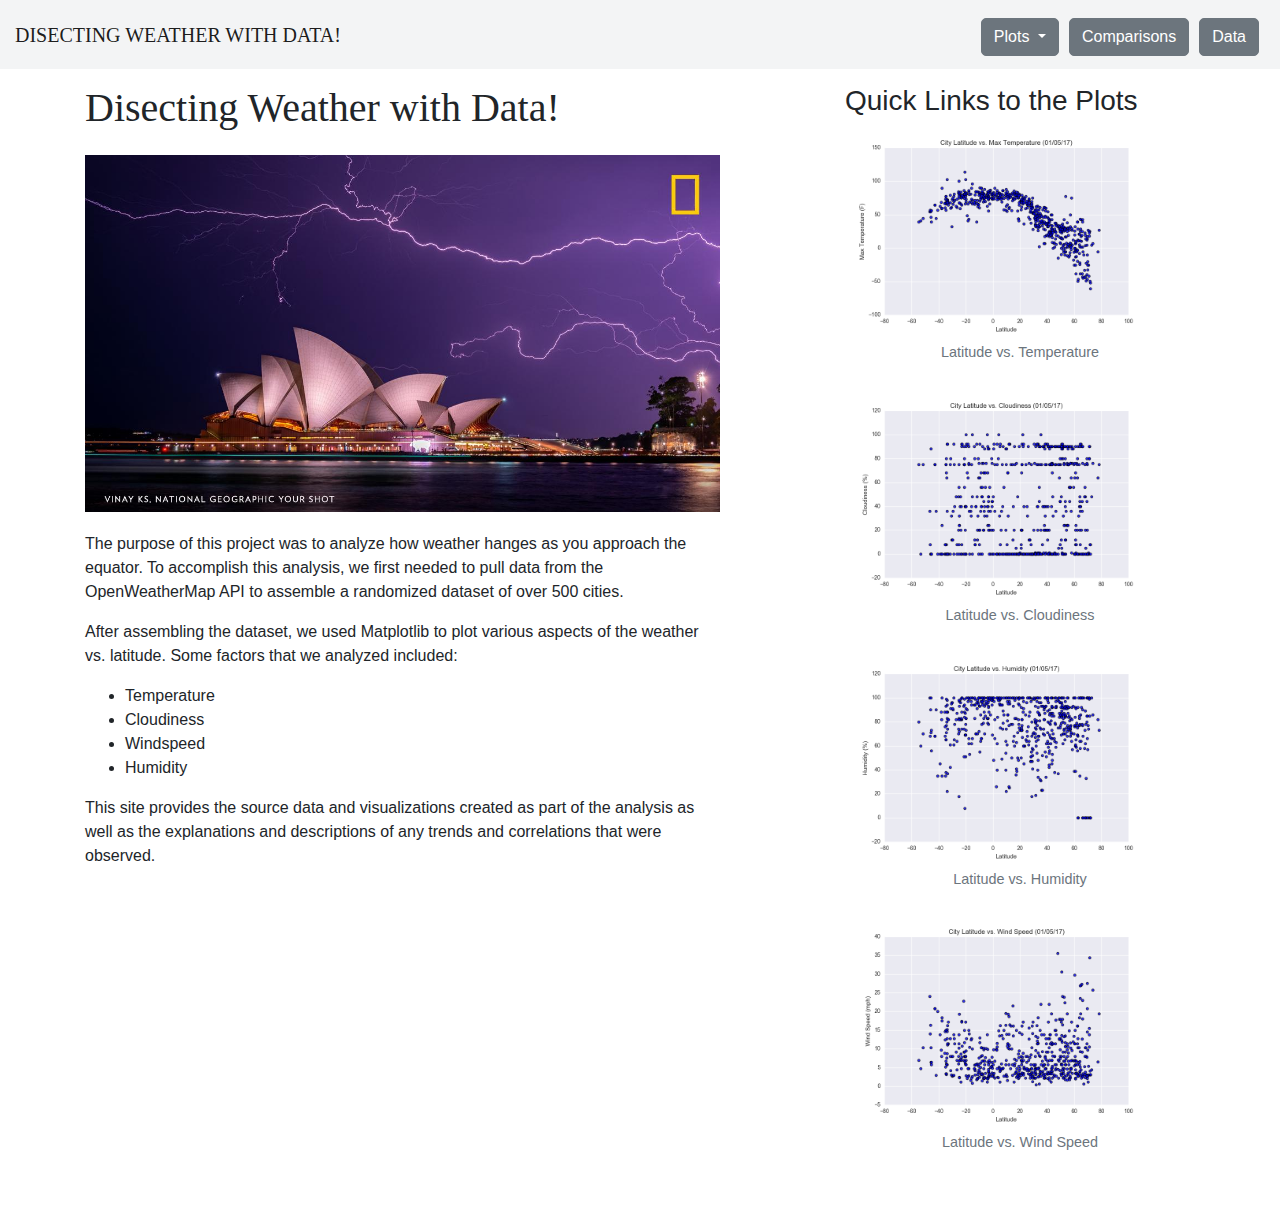
<file: index.html>
<!DOCTYPE html>
<html lang="en">

<head>
  <meta charset="UTF-8">
  <title>Weather Home</title>
  <link rel="stylesheet" href="https://stackpath.bootstrapcdn.com/bootstrap/4.3.1/css/bootstrap.min.css" integrity="sha384-ggOyR0iXCbMQv3Xipma34MD+dH/1fQ784/j6cY/iJTQUOhcWr7x9JvoRxT2MZw1T" crossorigin="anonymous">
  <link rel="stylesheet" href="style.css">
</head>

<body>

  <nav class="navbar navbar-light navbar-expand-md bg-faded">
    <div class="intro_small">
      <a href="index.html" class="navbar-brand d-flex w-50 mr-auto">DISECTING WEATHER WITH DATA!</a>
    </div>
    <button class="navbar-toggler" type="button" data-toggle="collapse" data-target="#collapsingNavbar3">
        <span class="navbar-toggler-icon"></span>
    </button>
    <div class="navbar-collapse collapse w-100 justify-content-end" id="collapsingNavbar3">
      <div class="dropdown btn-group">
        <button type="button" class="btn btn-secondary dropdown-toggle" data-toggle="dropdown" aria-haspopup="true" aria-expanded="false" id="collapsingNavbar3">
          Plots
        </button>
        <div class="dropdown-menu">
          <a class="dropdown-item" href="temperature.html">Latitude vs. Temperature</a>
          <a class="dropdown-item" href="humidity.html">Latitude vs. Humidity</a>
          <a class="dropdown-item" href="cloudiness.html">Latitude vs. Cloudiness</a>
          <a class="dropdown-item" href="wind_speed.html">Latitude vs. Wind Speed</a>
        </div>
      </div>
      <a class="btn btn-secondary" href="comparison.html" role="button">Comparisons</a>
      <a class="btn btn-secondary" href="data.html" role="button">Data</a>
    </div>
  </nav>



<div class="container">
  <div class="row">
    <div class="col-md-7 col-sm 12">
      <H1 class="intro">Disecting Weather with Data!</H1>
      <div class="index_image">
        <img width="100%" src="Resources/images/stormy_sydney.jpg" />
      </div>
      <p>
        The purpose of this project was to analyze how weather
        hanges as you approach the equator. To accomplish this
        analysis, we first needed to pull data from the
        OpenWeatherMap API to assemble a randomized dataset
        of over 500 cities.
      </p>
      <p>
        After assembling the dataset, we used Matplotlib to
        plot various aspects of the weather vs. latitude. Some
        factors that we analyzed included:
      </p>
      <ul>
        <li>Temperature</li>
        <li>Cloudiness</li>
        <li>Windspeed</li>
        <li>Humidity</li>
      </ul>
      <p>
        This site provides the source data and visualizations
        created as part of the analysis as well as the explanations
        and descriptions of any trends and correlations that were
        observed.
      </p>
    </div>
    <div class="col-md-1">
    </div>
    <div class="col-md-4 col-xs-6">
      <H3> Quick Links to the Plots</H3>
      <div class="sidebar">
        <div class="img_sidebar">
          <a class="inline-block" href="temperature.html">
            <img width="90%" src="Resources/assets/temperature.png" />
            <figcaption class="figure-caption text-center">
              Latitude vs. Temperature
            </figcaption>
          </a>
        </div>
        <div class="img_sidebar">
          <a class="inline-block" href="cloudiness.html">
            <img width="90%" src="Resources/assets/cloudiness.png" />
            <figcaption class="figure-caption text-center">
              Latitude vs. Cloudiness
            </figcaption>
          </a> 
        </div>
        <div class="img_sidebar">
          <a class="inline-block" href="humidity.html">
            <img width="90%" src="Resources/assets/humidity.png" />
            <figcaption class="figure-caption text-center">
              Latitude vs. Humidity
            </figcaption>
          </a> 
        </div>
        <div class="img_sidebar">
          <a class="inline-block" href="wind_speed.html">
            <img width="90%" src="Resources/assets/wind_speed.png" />
            <figcaption class="figure-caption text-center">
              Latitude vs. Wind Speed
            </figcaption>
          </a> 
        </div>
      </div>
    </div>
  </div>
</div> 
      <script src="https://code.jquery.com/jquery-3.3.1.slim.min.js" integrity="sha384-q8i/X+965DzO0rT7abK41JStQIAqVgRVzpbzo5smXKp4YfRvH+8abtTE1Pi6jizo" crossorigin="anonymous"></script>
      <script src="https://cdnjs.cloudflare.com/ajax/libs/popper.js/1.14.7/umd/popper.min.js" integrity="sha384-UO2eT0CpHqdSJQ6hJty5KVphtPhzWj9WO1clHTMGa3JDZwrnQq4sF86dIHNDz0W1" crossorigin="anonymous"></script>
      <script src="https://stackpath.bootstrapcdn.com/bootstrap/4.3.1/js/bootstrap.min.js" integrity="sha384-JjSmVgyd0p3pXB1rRibZUAYoIIy6OrQ6VrjIEaFf/nJGzIxFDsf4x0xIM+B07jRM" crossorigin="anonymous"></script>
</body>
</file>
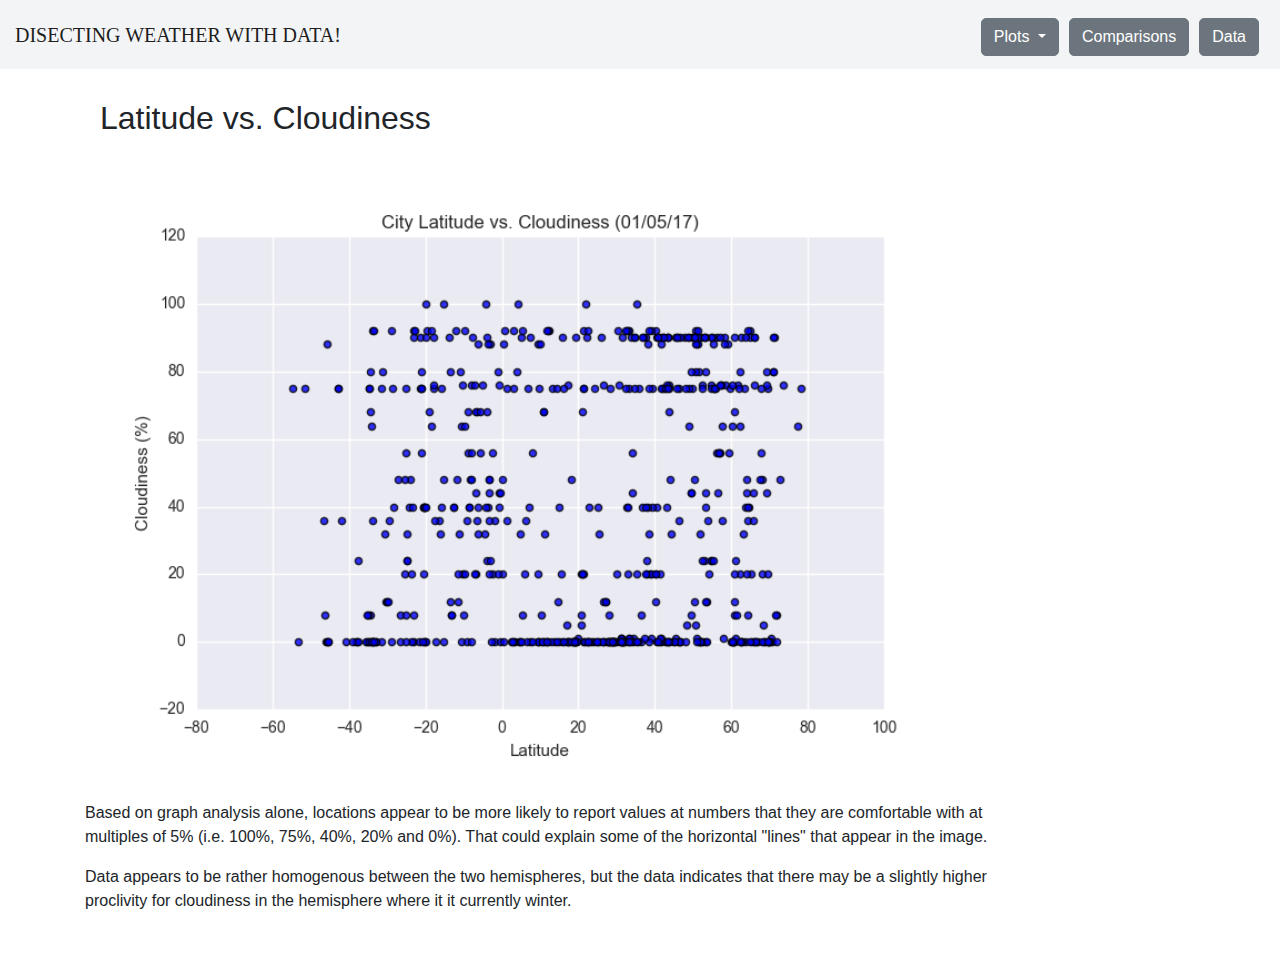
<file: cloudiness.html>
<!DOCTYPE html>
<html lang="en">

<head>
  <meta charset="UTF-8">
  <title>Latitude vs. Clouidiness</title>
  <link rel="stylesheet" href="https://stackpath.bootstrapcdn.com/bootstrap/4.3.1/css/bootstrap.min.css" integrity="sha384-ggOyR0iXCbMQv3Xipma34MD+dH/1fQ784/j6cY/iJTQUOhcWr7x9JvoRxT2MZw1T" crossorigin="anonymous">
  <link rel="stylesheet" href="style.css">
</head>

<body>
    <nav class="navbar navbar-light navbar-expand-md bg-faded">
        <div class="intro_small">
          <a href="index.html" class="navbar-brand d-flex w-50 mr-auto">DISECTING WEATHER WITH DATA!</a>
        </div>
        <button class="navbar-toggler" type="button" data-toggle="collapse" data-target="#collapsingNavbar3">
            <span class="navbar-toggler-icon"></span>
        </button>
        <div class="navbar-collapse collapse w-100 justify-content-end" id="collapsingNavbar3">
          <div class="dropdown btn-group">
            <button type="button" class="btn btn-secondary dropdown-toggle" data-toggle="dropdown" aria-haspopup="true" aria-expanded="false" id="collapsingNavbar3">
              Plots
            </button>
            <div class="dropdown-menu">
              <a class="dropdown-item" href="temperature.html">Latitude vs. Temperature</a>
              <a class="dropdown-item" href="humidity.html">Latitude vs. Humidity</a>
              <a class="dropdown-item active" href="cloudiness.html">Latitude vs. Cloudiness</a>
              <a class="dropdown-item" href="wind_speed.html">Latitude vs. Wind Speed</a>
            </div>
          </div>
          <a class="btn btn-secondary" href="comparison.html" role="button">Comparisons</a>
          <a class="btn btn-secondary" href="data.html" role="button">Data</a>
        </div>
    </nav>
    <div class="container">
        <!-- ROW ONE! -->
                <div class="row">
                    <div class="col-md-12">
                        <H2>Latitude vs. Cloudiness</H2>
                    </div>
                </div>
        <!-- ROW TWO! -->
                <div class = "row">
                    <div class = "col-md-12">
                        <img width = "80%" src = "Resources/assets/cloudiness.png"/>
                    </div>
                </div>
        <!-- ROW THREE! -->
                <div class = "row">
                    <div class = "col-md-10">
                        <p>
                            Based on graph analysis alone, locations appear to be more likely to report
                            values at numbers that they are comfortable with at multiples of 5% (i.e. 100%, 75%, 40%,
                            20% and 0%). That could explain some of the horizontal "lines" that appear in the image.
                        </p>
                        
                        <p>
                            Data appears to be rather homogenous between the two hemispheres, but the data indicates that
                            there may be a slightly higher proclivity for cloudiness in the hemisphere where it it currently
                            winter.
                        </p>
    <script src="https://code.jquery.com/jquery-3.3.1.slim.min.js" integrity="sha384-q8i/X+965DzO0rT7abK41JStQIAqVgRVzpbzo5smXKp4YfRvH+8abtTE1Pi6jizo" crossorigin="anonymous"></script>
    <script src="https://cdnjs.cloudflare.com/ajax/libs/popper.js/1.14.7/umd/popper.min.js" integrity="sha384-UO2eT0CpHqdSJQ6hJty5KVphtPhzWj9WO1clHTMGa3JDZwrnQq4sF86dIHNDz0W1" crossorigin="anonymous"></script>
    <script src="https://stackpath.bootstrapcdn.com/bootstrap/4.3.1/js/bootstrap.min.js" integrity="sha384-JjSmVgyd0p3pXB1rRibZUAYoIIy6OrQ6VrjIEaFf/nJGzIxFDsf4x0xIM+B07jRM" crossorigin="anonymous"></script>
</body>
</file>
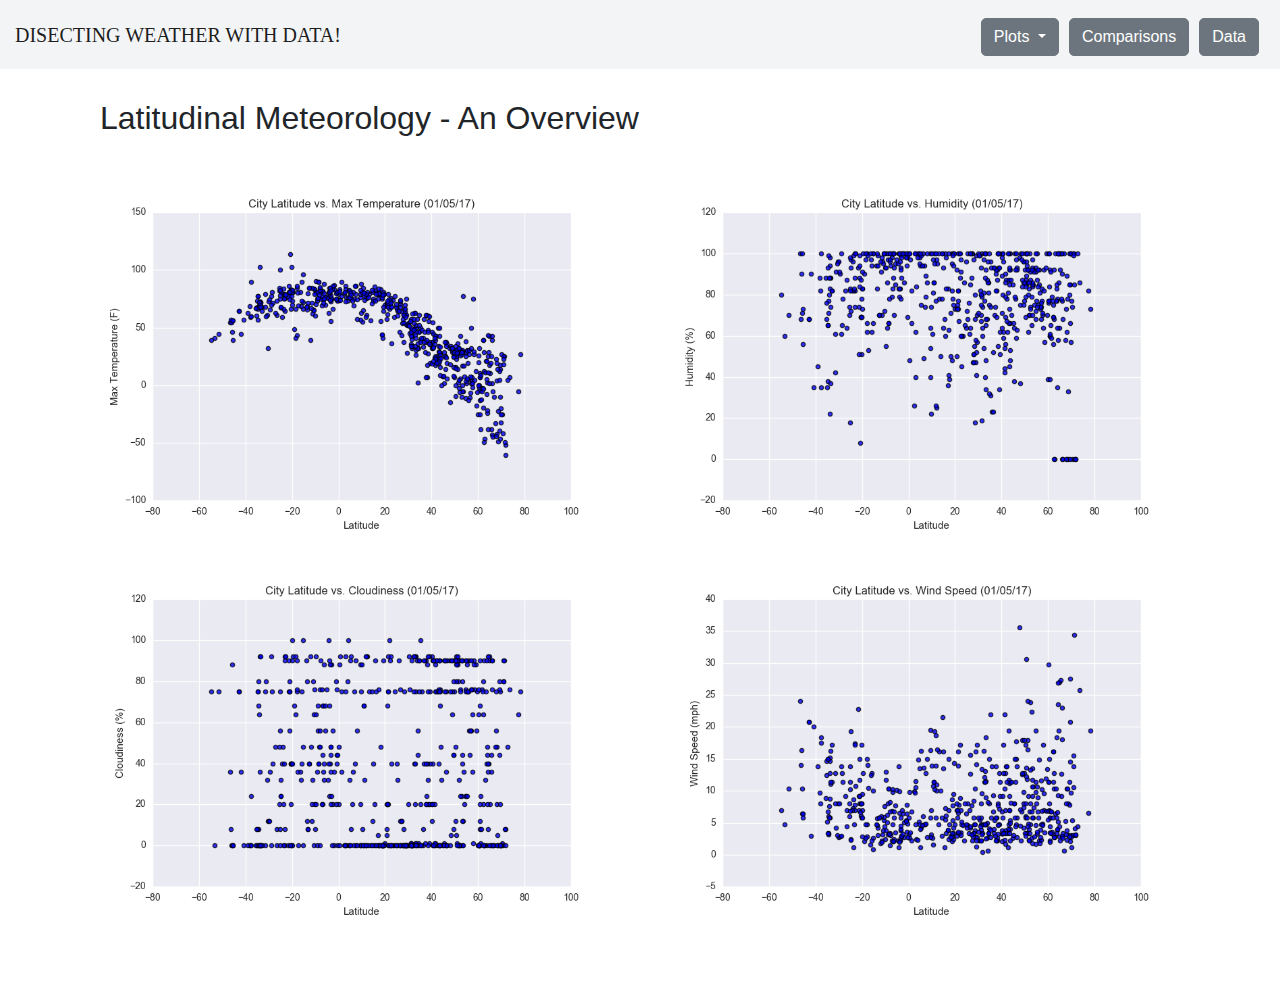
<file: comparison.html>
<!DOCTYPE html>
<html lang="en">

<head>
  <meta charset="UTF-8">
  <title>Weather Data Comparison</title>
  <link rel="stylesheet" href="https://stackpath.bootstrapcdn.com/bootstrap/4.3.1/css/bootstrap.min.css" integrity="sha384-ggOyR0iXCbMQv3Xipma34MD+dH/1fQ784/j6cY/iJTQUOhcWr7x9JvoRxT2MZw1T" crossorigin="anonymous">
  <link rel="stylesheet" href="style.css">
</head>

<body>

    <nav class="navbar navbar-light navbar-expand-md bg-faded">
        <div class="intro_small">
            <a href="index.html" class="navbar-brand d-flex w-50 mr-auto">DISECTING WEATHER WITH DATA!</a>
        </div>
        <button class="navbar-toggler" type="button" data-toggle="collapse" data-target="#collapsingNavbar3">
            <span class="navbar-toggler-icon"></span>
        </button>
        <div class="navbar-collapse collapse w-100 justify-content-end" id="collapsingNavbar3">
            <div class="dropdown btn-group">
            <button type="button" class="btn btn-secondary dropdown-toggle" data-toggle="dropdown" aria-haspopup="true" aria-expanded="false" id="collapsingNavbar3">
                Plots
            </button>
            <div class="dropdown-menu">
                <a class="dropdown-item" href="temperature.html">Latitude vs. Temperature</a>
                <a class="dropdown-item" href="humidity.html">Latitude vs. Humidity</a>
                <a class="dropdown-item" href="cloudiness.html">Latitude vs. Cloudiness</a>
                <a class="dropdown-item" href="wind_speed.html">Latitude vs. Wind Speed</a>
            </div>
            </div>
            <a class="btn btn-secondary" href="comparison.html" role="button">Comparisons</a>
            <a class="btn btn-secondary" href="data.html" role="button">Data</a>
        </div>
    </nav>
    <div class="container">
        <div class="row">
            <div class="col-md-12">
                <H2>Latitudinal Meteorology - An Overview</H2>
            </div>
        </div>
        <div class="row">
            <div class="col-sm-12 col-md-6">
                <a class="inline-block" href="temperature.html">
                    <img width="100%" src="Resources/assets/temperature.png" />
                </a>    
            </div>
            <div class="col-sm-12 col-md-6">
                <a class="inline-block" href="humidity.html">
                    <img width="100%" src="Resources/assets/humidity.png"/>
                </a>
            </div>
        </div>
        <div class="row">
            <div class="col-sm-12 col-md-6">
                <a class="inline-block" href="cloudiness.html">
                    <img width="100%" src="Resources/assets/cloudiness.png" />
                </a>
            </div>
            <div class="col-sm-12 col-md-6">
                <a class="inline-block" href="wind_speed.html">
                   <img width="100%" src="Resources/assets/wind_speed.png"/>
                </a>
            </div>
        </div>
    <script src="https://code.jquery.com/jquery-3.3.1.slim.min.js" integrity="sha384-q8i/X+965DzO0rT7abK41JStQIAqVgRVzpbzo5smXKp4YfRvH+8abtTE1Pi6jizo" crossorigin="anonymous"></script>
    <script src="https://cdnjs.cloudflare.com/ajax/libs/popper.js/1.14.7/umd/popper.min.js" integrity="sha384-UO2eT0CpHqdSJQ6hJty5KVphtPhzWj9WO1clHTMGa3JDZwrnQq4sF86dIHNDz0W1" crossorigin="anonymous"></script>
    <script src="https://stackpath.bootstrapcdn.com/bootstrap/4.3.1/js/bootstrap.min.js" integrity="sha384-JjSmVgyd0p3pXB1rRibZUAYoIIy6OrQ6VrjIEaFf/nJGzIxFDsf4x0xIM+B07jRM" crossorigin="anonymous"></script>
</body>
</file>
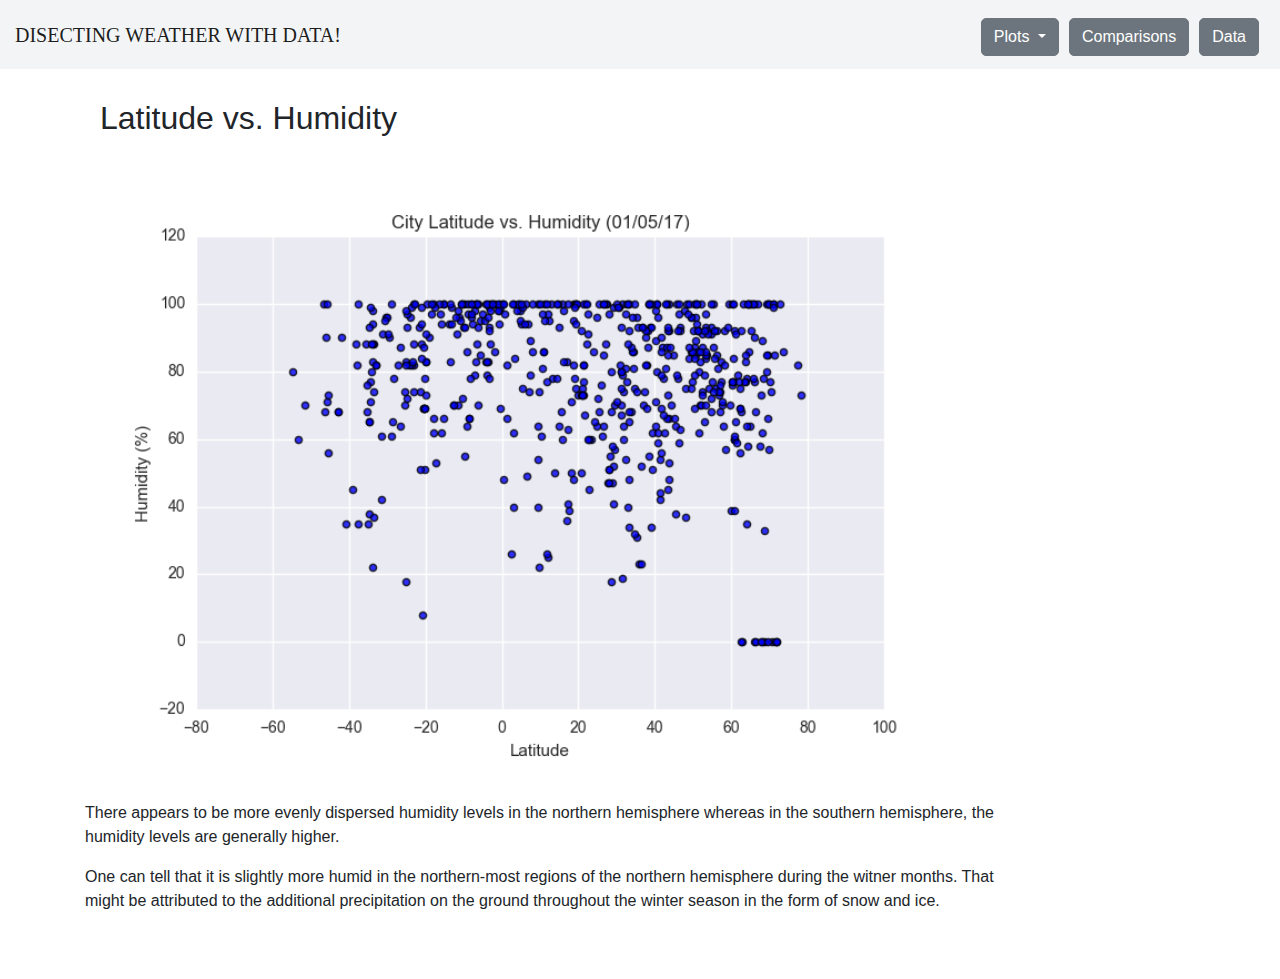
<file: humidity.html>
<!DOCTYPE html>
<html lang="en">

<head>
  <meta charset="UTF-8">
  <title>Latitude vs. Humidity</title>
  <link rel="stylesheet" href="https://stackpath.bootstrapcdn.com/bootstrap/4.3.1/css/bootstrap.min.css" integrity="sha384-ggOyR0iXCbMQv3Xipma34MD+dH/1fQ784/j6cY/iJTQUOhcWr7x9JvoRxT2MZw1T" crossorigin="anonymous">
  <link rel="stylesheet" href="style.css">
</head>

<body>
    <nav class="navbar navbar-light navbar-expand-md bg-faded">
        <div class="intro_small">
          <a href="index.html" class="navbar-brand d-flex w-50 mr-auto">DISECTING WEATHER WITH DATA!</a>
        </div>
        <button class="navbar-toggler" type="button" data-toggle="collapse" data-target="#collapsingNavbar3">
            <span class="navbar-toggler-icon"></span>
        </button>
        <div class="navbar-collapse collapse w-100 justify-content-end" id="collapsingNavbar3">
          <div class="dropdown btn-group">
            <button type="button" class="btn btn-secondary dropdown-toggle" data-toggle="dropdown" aria-haspopup="true" aria-expanded="false" id="collapsingNavbar3">
              Plots
            </button>
            <div class="dropdown-menu">
              <a class="dropdown-item" href="temperature.html">Latitude vs. Temperature</a>
              <a class="dropdown-item active" href="humidity.html">Latitude vs. Humidity</a>
              <a class="dropdown-item" href="cloudiness.html">Latitude vs. Cloudiness</a>
              <a class="dropdown-item" href="wind_speed.html">Latitude vs. Wind Speed</a>
            </div>
          </div>
          <a class="btn btn-secondary" href="comparison.html" role="button">Comparisons</a>
          <a class="btn btn-secondary" href="data.html" role="button">Data</a>
        </div>
    </nav>
    <div class="container">
        <!-- ROW ONE! -->
                <div class="row">
                    <div class="col-md-12">
                        <H2>Latitude vs. Humidity</H2>
                    </div>
                </div>
        <!-- ROW TWO! -->
                <div class = "row">
                    <div class = "col-md-12">
                        <img width = "80%" src = "Resources/assets/humidity.png"/>
                    </div>
                </div>
        <!-- ROW THREE! -->
                <div class = "row">
                    <div class = "col-md-10">
                        <p>
                            There appears to be more evenly dispersed humidity levels in the northern hemisphere
                            whereas in the southern hemisphere, the humidity levels are generally higher.
                        </p>
        
                        <p>
                            One can tell that it is slightly more humid in the northern-most regions of the 
                            northern hemisphere during the witner months. That might be attributed to the 
                            additional precipitation on the ground throughout the winter season in the form 
                            of snow and ice.
                        </p>
    <script src="https://code.jquery.com/jquery-3.3.1.slim.min.js" integrity="sha384-q8i/X+965DzO0rT7abK41JStQIAqVgRVzpbzo5smXKp4YfRvH+8abtTE1Pi6jizo" crossorigin="anonymous"></script>
    <script src="https://cdnjs.cloudflare.com/ajax/libs/popper.js/1.14.7/umd/popper.min.js" integrity="sha384-UO2eT0CpHqdSJQ6hJty5KVphtPhzWj9WO1clHTMGa3JDZwrnQq4sF86dIHNDz0W1" crossorigin="anonymous"></script>
    <script src="https://stackpath.bootstrapcdn.com/bootstrap/4.3.1/js/bootstrap.min.js" integrity="sha384-JjSmVgyd0p3pXB1rRibZUAYoIIy6OrQ6VrjIEaFf/nJGzIxFDsf4x0xIM+B07jRM" crossorigin="anonymous"></script>
</body>
</file>
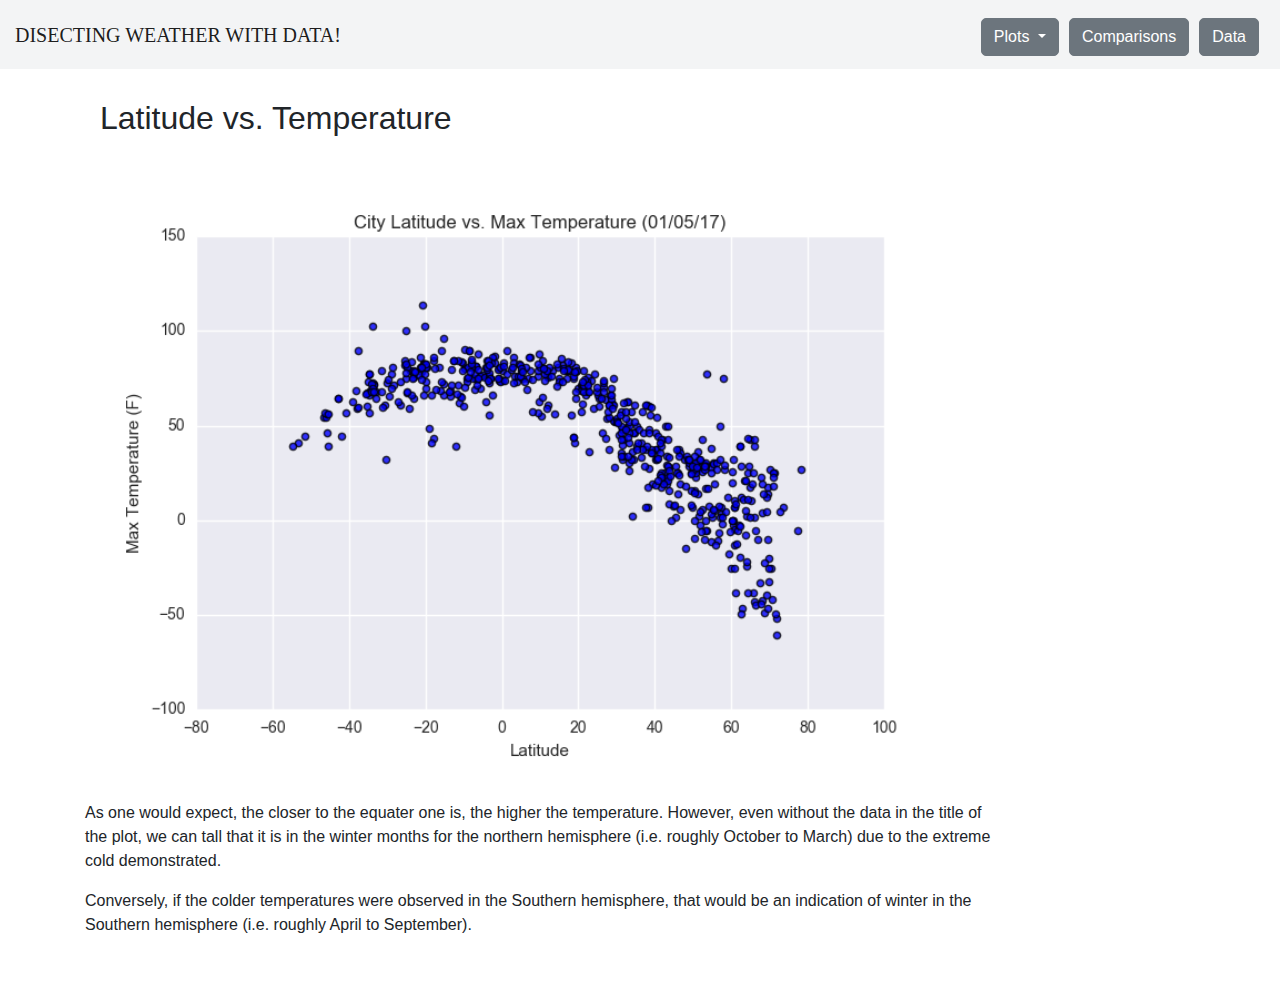
<file: temperature.html>
<!DOCTYPE html>
<html lang="en">

<head>
  <meta charset="UTF-8">
  <title>Latitude vs. Temperature</title>
  <link rel="stylesheet" href="https://stackpath.bootstrapcdn.com/bootstrap/4.3.1/css/bootstrap.min.css" integrity="sha384-ggOyR0iXCbMQv3Xipma34MD+dH/1fQ784/j6cY/iJTQUOhcWr7x9JvoRxT2MZw1T" crossorigin="anonymous">
  <link rel="stylesheet" href="style.css">
</head>

<body>
    <nav class="navbar navbar-light navbar-expand-md bg-faded">
        <div class="intro_small">
          <a href="index.html" class="navbar-brand d-flex w-50 mr-auto">DISECTING WEATHER WITH DATA!</a>
        </div>
        <button class="navbar-toggler" type="button" data-toggle="collapse" data-target="#collapsingNavbar3">
            <span class="navbar-toggler-icon"></span>
        </button>
        <div class="navbar-collapse collapse w-100 justify-content-end" id="collapsingNavbar3">
          <div class="dropdown btn-group">
            <button type="button" class="btn btn-secondary dropdown-toggle" data-toggle="dropdown" aria-haspopup="true" aria-expanded="false" id="collapsingNavbar3">
              Plots
            </button>
            <div class="dropdown-menu">
              <a class="dropdown-item active" href="temperature.html">Latitude vs. Temperature</a>
              <a class="dropdown-item" href="humidity.html">Latitude vs. Humidity</a>
              <a class="dropdown-item" href="cloudiness.html">Latitude vs. Cloudiness</a>
              <a class="dropdown-item" href="wind_speed.html">Latitude vs. Wind Speed</a>
            </div>
          </div>
          <a class="btn btn-secondary" href="comparison.html" role="button">Comparisons</a>
          <a class="btn btn-secondary" href="data.html" role="button">Data</a>
        </div>
    </nav>
    <div class="container">
<!-- ROW ONE! -->
        <div class="row">
            <div class="col-md-12">
                <H2>Latitude vs. Temperature</H2>
            </div>
        </div>
<!-- ROW TWO! -->
        <div class = "row">
            <div class = "col-md-12">
                <img width = "80%" src = "Resources/assets/temperature.png"/>
            </div>
        </div>
<!-- ROW THREE! -->
        <div class = "row">
            <div class = "col-md-10">
                <p>
                    As one would expect, the closer to the equater one is, the higher the temperature.
                    However, even without the data in the title of the plot, we can tall that it is 
                    in the winter months for the northern hemisphere (i.e. roughly October to March)
                    due to the extreme cold demonstrated.
                </p>

                <p>
                    Conversely, if the colder temperatures were observed in the Southern hemisphere,
                    that would be an indication of winter in the Southern hemisphere (i.e. roughly
                    April to September).
                </p>
    <script src="https://code.jquery.com/jquery-3.3.1.slim.min.js" integrity="sha384-q8i/X+965DzO0rT7abK41JStQIAqVgRVzpbzo5smXKp4YfRvH+8abtTE1Pi6jizo" crossorigin="anonymous"></script>
    <script src="https://cdnjs.cloudflare.com/ajax/libs/popper.js/1.14.7/umd/popper.min.js" integrity="sha384-UO2eT0CpHqdSJQ6hJty5KVphtPhzWj9WO1clHTMGa3JDZwrnQq4sF86dIHNDz0W1" crossorigin="anonymous"></script>
    <script src="https://stackpath.bootstrapcdn.com/bootstrap/4.3.1/js/bootstrap.min.js" integrity="sha384-JjSmVgyd0p3pXB1rRibZUAYoIIy6OrQ6VrjIEaFf/nJGzIxFDsf4x0xIM+B07jRM" crossorigin="anonymous"></script>
</body>
</file>
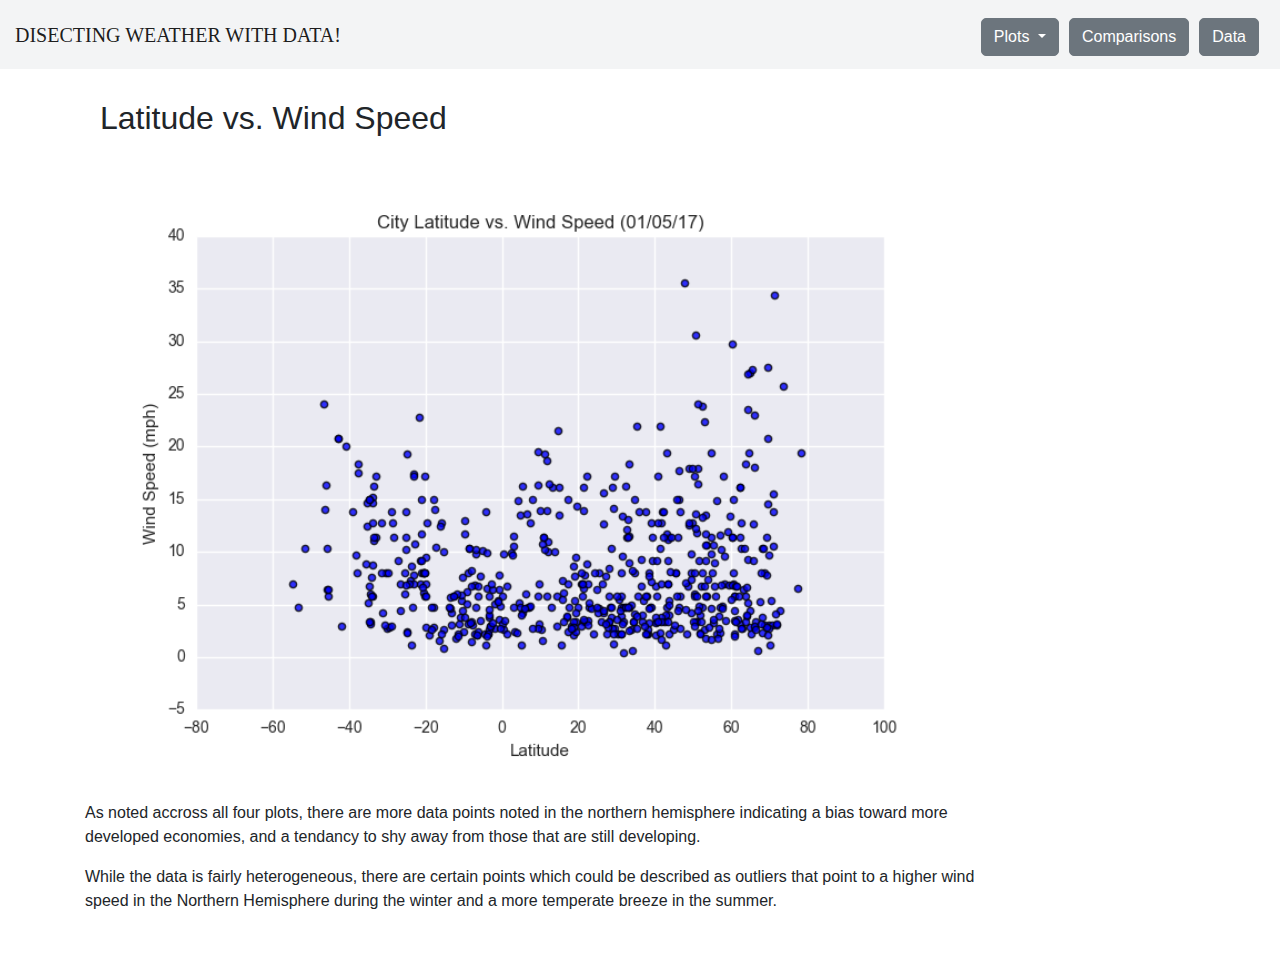
<file: wind_speed.html>
<!DOCTYPE html>
<html lang="en">

<head>
  <meta charset="UTF-8">
  <title>Latitude vs. Wind Speed</title>
  <link rel="stylesheet" href="https://stackpath.bootstrapcdn.com/bootstrap/4.3.1/css/bootstrap.min.css" integrity="sha384-ggOyR0iXCbMQv3Xipma34MD+dH/1fQ784/j6cY/iJTQUOhcWr7x9JvoRxT2MZw1T" crossorigin="anonymous">
  <link rel="stylesheet" href="style.css">
</head>

<body>
    <nav class="navbar navbar-light navbar-expand-md bg-faded">
        <div class="intro_small">
          <a href="index.html" class="navbar-brand d-flex w-50 mr-auto">DISECTING WEATHER WITH DATA!</a>
        </div>
        <button class="navbar-toggler" type="button" data-toggle="collapse" data-target="#collapsingNavbar3">
            <span class="navbar-toggler-icon"></span>
        </button>
        <div class="navbar-collapse collapse w-100 justify-content-end" id="collapsingNavbar3">
          <div class="dropdown btn-group">
            <button type="button" class="btn btn-secondary dropdown-toggle" data-toggle="dropdown" aria-haspopup="true" aria-expanded="false" id="collapsingNavbar3">
              Plots
            </button>
            <div class="dropdown-menu">
              <a class="dropdown-item" href="temperature.html">Latitude vs. Temperature</a>
              <a class="dropdown-item" href="humidity.html">Latitude vs. Humidity</a>
              <a class="dropdown-item" href="cloudiness.html">Latitude vs. Cloudiness</a>
              <a class="dropdown-item active" href="wind_speed.html">Latitude vs. Wind Speed</a>
            </div>
          </div>
          <a class="btn btn-secondary" href="comparison.html" role="button">Comparisons</a>
          <a class="btn btn-secondary" href="data.html" role="button">Data</a>
        </div>
    </nav>
    <div class="container">
        <!-- ROW ONE! -->
                <div class="row">
                    <div class="col-md-12">
                        <H2>Latitude vs. Wind Speed</H2>
                    </div>
                </div>
        <!-- ROW TWO! -->
                <div class = "row">
                    <div class = "col-md-12">
                        <img width = "80%" src = "Resources/assets/wind_speed.png"/>
                    </div>
                </div>
        <!-- ROW THREE! -->
                <div class = "row">
                    <div class = "col-md-10">
                        <p>
                            As noted accross all four plots, there are more data points noted in the northern hemisphere
                            indicating a bias toward more developed economies, and a tendancy to shy away from those 
                            that are still developing.
                        </p>
                        
                        <p>
                            While the data is fairly heterogeneous, there are certain points which could be described as 
                            outliers that point to a higher wind speed in the Northern Hemisphere during the winter and
                            a more temperate breeze in the summer.
                        </p>

    <script src="https://code.jquery.com/jquery-3.3.1.slim.min.js" integrity="sha384-q8i/X+965DzO0rT7abK41JStQIAqVgRVzpbzo5smXKp4YfRvH+8abtTE1Pi6jizo" crossorigin="anonymous"></script>
    <script src="https://cdnjs.cloudflare.com/ajax/libs/popper.js/1.14.7/umd/popper.min.js" integrity="sha384-UO2eT0CpHqdSJQ6hJty5KVphtPhzWj9WO1clHTMGa3JDZwrnQq4sF86dIHNDz0W1" crossorigin="anonymous"></script>
    <script src="https://stackpath.bootstrapcdn.com/bootstrap/4.3.1/js/bootstrap.min.js" integrity="sha384-JjSmVgyd0p3pXB1rRibZUAYoIIy6OrQ6VrjIEaFf/nJGzIxFDsf4x0xIM+B07jRM" crossorigin="anonymous"></script>
</body>
</file>
<file: style.css>
.navbar-light {
    background-color: #f3f4f5;
  }

.intro {
    font-family: Impact, Charcoal, serif;
    ;
}

.intro_small {
    font-family: Impact, Charcoal, serif;
    ;
}

.row {
    padding-top: 15px;
}

H1 {
    padding-bottom: 15px;
}

H2 {
    font-family: "comic sans MS", sans-serif, cursive;
    padding: 15px;
}

H4 {
    text-align: center;
}
.btn-primary {
    background-color: #75bfdd;
    font-weight: bold;
    border: 1px;
    margin-right: 5px;
    margin-top: 10px;
    margin-bottom: 10px;
    border-radius: 5px;
}

.dropdown-toggle {
    margin-top: 10px;
    margin-bottom: 10px;
    margin-right: 5px;
    border-radius: 5px;
}

.btn-secondary {
    margin: 5px;
    margin-top: 10px;
    margin-bottom: 5px;
    margin-right: 5px;
    border-radius: 5px;
}

.top_row {
    background-color: #9dd1e5;
}

.bg-faded {
    padding-left: 15px;
}

th {
    padding: 5px;
    text-align: center;
}

td {
    padding: 5px;
    text-align: center;
}

.index_image {
    padding-bottom: 20px;
}

.img_sidebar {
    padding-bottom: 25px;
    align-content: center
}

.sidebar{
    background-color: ;
}

body {
    padding-bottom: 50px;
}

@media (max-width: 767px) {
    .navbar-light {
        background-color: #9dd1e5;
      }
}
</file>
